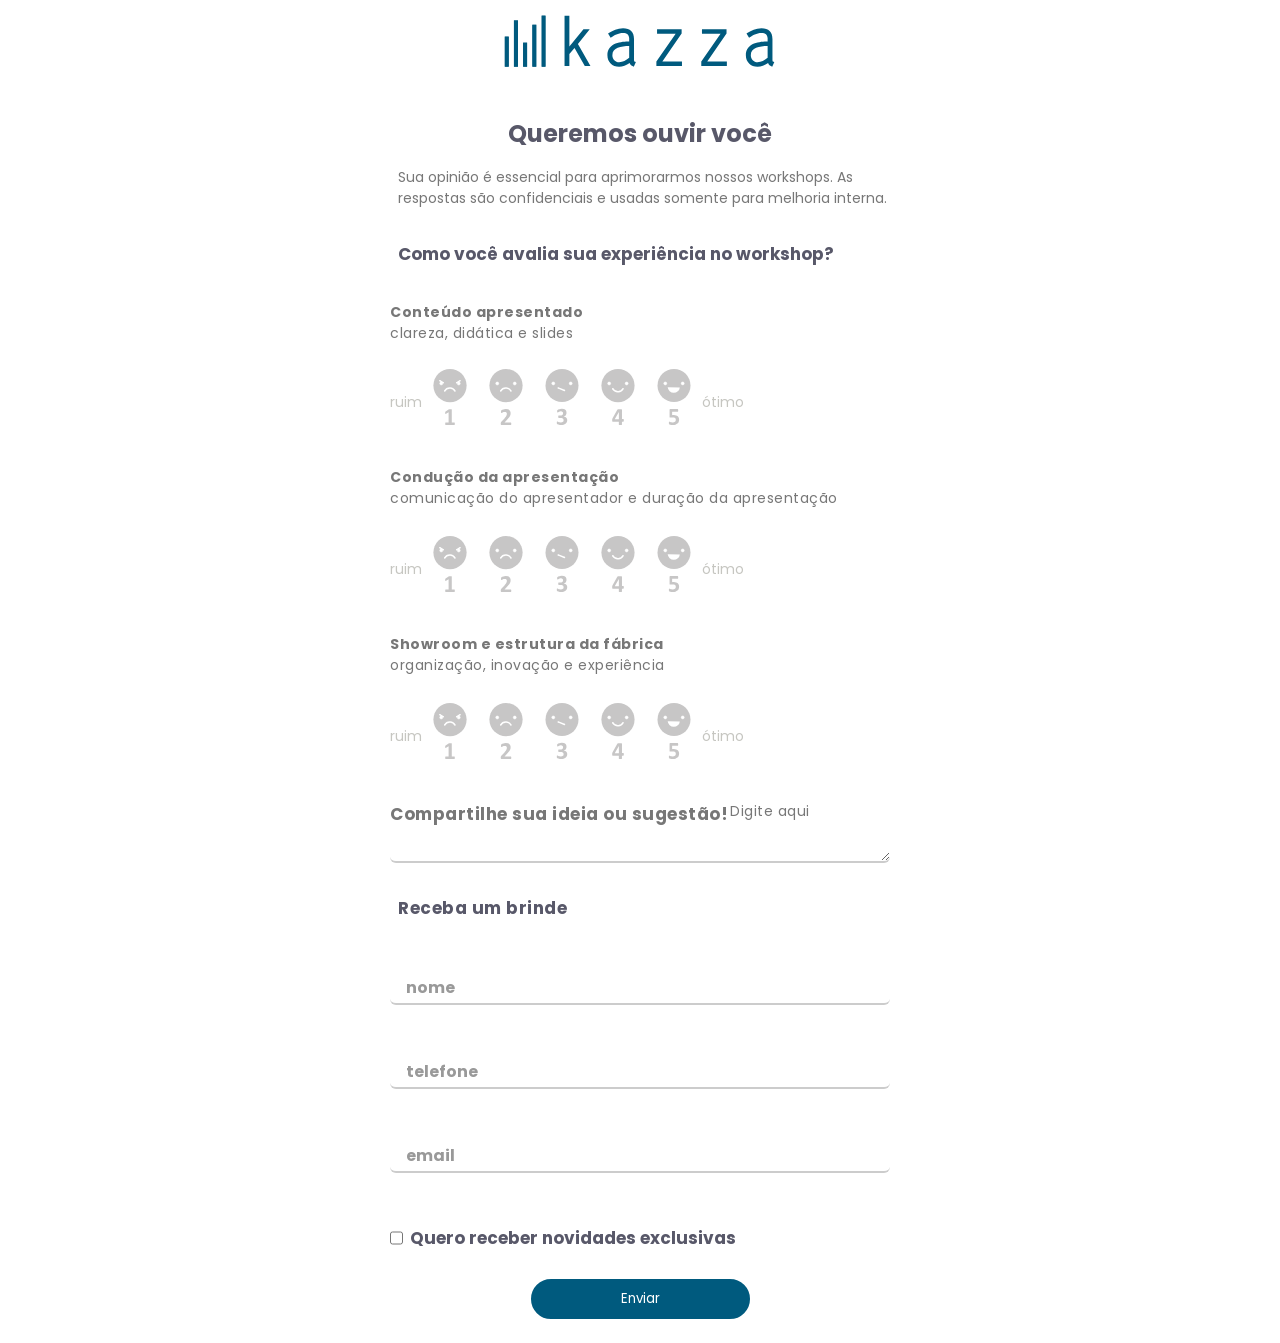
<file: index.html>
<!DOCTYPE html>
<html lang="pt-br">

<head>
    <meta charset="UTF-8">
    <meta name="viewport" content="width=device-width, initial-scale=1,  viewport-fit=cover">
    <title>Kazza</title>
    <link rel="shortcut icon" type="" href="logo-reduzida.png">
    <link rel="stylesheet" href="style.css">
    <script src="script.js" defer></script>


</head>

<body>
    <header class="logo-container">
        <img src="logo.svg" alt="Logo Kazza" class="img-logo" />
    </header>
    <form action="" id="Feedback">
        <div class="topo">
            <h1>Queremos ouvir você</h1>
            <p>Sua opinião é essencial para aprimorarmos nossos workshops.
                As respostas são confidenciais e usadas somente para melhoria interna.
            </p>

        </div>

        <div class="avaliacao1">
            <p><b>Como você avalia sua experiência no workshop?</b></p>

            <legend for="avaliacao" id="pergunta1">Conteúdo apresentado <br><span class="menor">clareza, didática e
                    slides</span></legend>
            <div class="grupo-radios">
                <span class="texto-avaliacao" id="ruim">ruim</span>
                <input type="radio" id="a1-1" name="avaliacao1" value="1">
                <label for="a1-1">
                    <img src="ativo1cnz.svg" alt="Muito insatisfeito">
                </label>
                <input type="radio" id="a1-2" name="avaliacao1" value="2">
                <label for="a1-2">
                    <img src="ativo2cnz.svg" alt="Insatisfeito">
                </label>
                <input type="radio" id="a1-3" name="avaliacao1" value="3">
                <label for="a1-3">
                    <img src="ativo3cnz.svg" alt="Neutro">
                </label>
                <input type="radio" id="a1-4" name="avaliacao1" value="4">
                <label for="a1-4">
                    <img src="ativo4cnz.svg" alt="Satisfeito">
                </label>
                <input type="radio" id="a1-5" name="avaliacao1" value="5">
                <label for="a1-5">
                    <img src="ativo5cnz.svg" alt="Muito satisfeito">
                </label>
                <span class="texto-avaliacao" id="otimo">ótimo</span>
            </div>
        </div>

        </div>
        <div class="avaliacao2">
            <legend for="avaliacao2">Condução da apresentação <br><span class="menor">comunicação do apresentador e
                    duração
                    da
                    apresentação</span></legend>
            <div class="grupo-radios">
                <span class="texto-avaliacao" id="ruim">ruim</span>
                <input type="radio" id="a2-1" name="avaliacao2" value="1">
                <label for="a2-1">
                    <img src="ativo1cnz.svg" alt="Muito insatisfeito">
                </label>
                <input type="radio" id="a2-2" name="avaliacao2" value="2">
                <label for="a2-2">
                    <img src="ativo2cnz.svg" alt="Insatisfeito">
                </label>
                <input type="radio" id="a2-3" name="avaliacao2" value="3">
                <label for="a2-3">
                    <img src="ativo3cnz.svg" alt="Neutro">
                </label>
                <input type="radio" id="a2-4" name="avaliacao2" value="4">
                <label for="a2-4">
                    <img src="ativo4cnz.svg" alt="Satisfeito">
                </label>
                <input type="radio" id="a2-5" name="avaliacao2" value="5">
                <label for="a2-5">
                    <img src="ativo5cnz.svg" alt="Muito satisfeito">
                </label>
                <span class="texto-avaliacao" id="otimo">ótimo</span>
            </div>

        </div>
        <div class="avaliacao3">
            <legend for="avaliacao3">Showroom e estrutura da fábrica <br><span class="menor">organização, inovação e
                    experiência</span></legend>
            <div class="grupo-radios">
                <span class="texto-avaliacao" id="ruim">ruim</span>
                <input type="radio" id="a3-1" name="avaliacao3" value="1">
                <label for="a3-1">
                    <img src="ativo1cnz.svg" alt="Muito insatisfeito">
                </label>
                <input type="radio" id="a3-2" name="avaliacao3" value="2">
                <label for="a3-2">
                    <img src="ativo2cnz.svg" alt="Insatisfeito">
                </label>
                <input type="radio" id="a3-3" name="avaliacao3" value="3">
                <label for="a3-3">
                    <img src="ativo3cnz.svg" alt="Neutro">
                </label>
                <input type="radio" id="a3-4" name="avaliacao3" value="4">
                <label for="a3-4">
                    <img src="ativo4cnz.svg" alt="Satisfeito">
                </label>
                <input type="radio" id="a3-5" name="avaliacao3" value="5">
                <label for="a3-5">
                    <img src="ativo5cnz.svg" alt="Muito satisfeito">
                </label>
                <span class="texto-avaliacao" id="otimo">ótimo</span>
            </div>
        </div>

        </div>
        <div class="sugestao">
            <textarea name="" id="inputSugestao" placeholder=""></textarea>
            <label for="inputSugestao">Compartilhe sua ideia ou sugestão! 
                <span>Digite aqui </span>
            </label>
            
        </div>

        <div class="informacoesPessoais">
            <legend>Receba um brinde</legend>
            <div class="informacoesPessoais">
                <input type="text" name="nome" id="inputName" required>
                <label for="inputName">nome</label>
            </div>
            <div class="informacoesPessoais">
                <input type="text" name="telefone" id="inputTel" required>
                <label for="inputTel">telefone</label>
            </div>
            <div class="informacoesPessoais">
                <input type="email" name="email" id="inputEmail" required>
                <label for="inputEmail">email</label>
            </div>
        </div>

        <div class="checkbox">
            <label for="novidades">
                <input type="checkbox" id="novidades" name="novidades">
                Quero receber novidades exclusivas

            </label>
        </div>

        <p id="status"></p>
        <button type="submit">Enviar</button>
    </form>
</body>

</html>
</file>
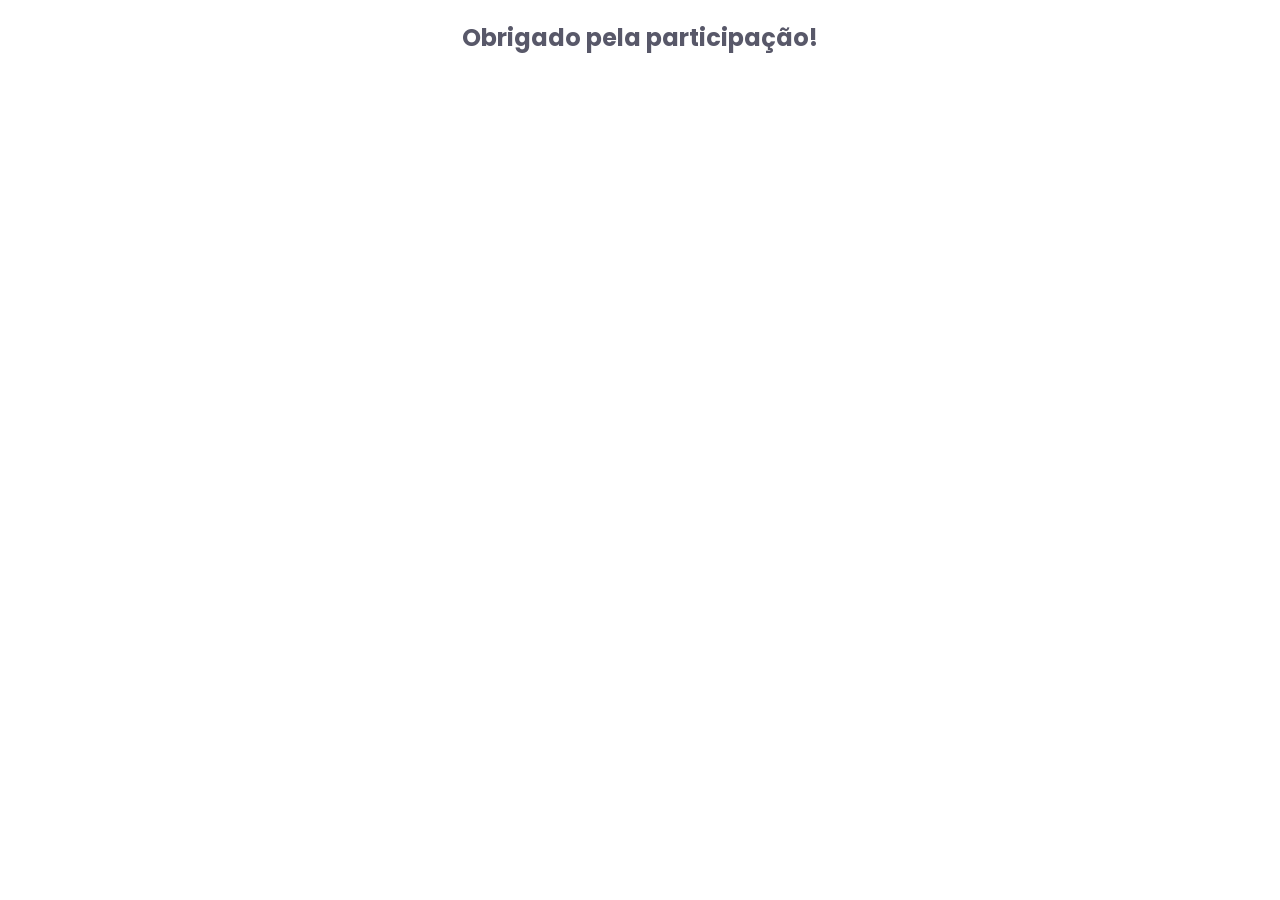
<file: agradecimento.html>
<!DOCTYPE html>
<html lang="pt-BR">

<head>
    <meta charset="UTF-8" />
    <meta name="viewport" content="width=device-width, initial-scale=1.0" />
    <title>Obrigado!</title>
    <link rel="stylesheet" href="style.css" />
</head>

<body>
    <div class="container" >
        <h1>Obrigado pela participação!</h1>     
    
    </div>

</body>

</html>
</file>
<file: style.css>
@import url('https://fonts.googleapis.com/css2?family=Poppins:wght@400;700&display=swap');

/*remove a formatação dos navegadores */
* {
    margin: 0;
    padding: 0;
    box-sizing: border-box;
}

/* Impede rolagem horizontal e mantém dentro da tela */
html,
body {
    max-width: 100%;
    overflow-x: hidden;
}

/* Quebra texto longo (como JSON, print_r, etc.) */
pre,
code {
    white-space: pre-wrap;
    /* permite quebra de linha */
    word-break: break-word;
    /* quebra palavras muito grandes */
}
#ruim,
#otimo {
    color: #c6c6c1;
}

/* Ajusta tabelas e imagens para mobile */
table,
img {
    max-width: 100%;
    height: auto;
}

/* 4) Inputs no iOS: evite zoom ao focar */
input,
select,
textarea {
    font-size: 16px;
}

/* 5) 100vh confiável no mobile */
.full-height {
    min-height: 100dvh;
    /* usa viewport dinâmica moderna (iOS/Android) */
}

/* Estilo geral do corpo da página */
body {
    font-family: 'Poppins', sans-serif;
    /* Define a fonte padrão como sem serifa */
    background-color: #fff;
    /* Define o fundo da página como branco */
    padding: 20px;
    /* Adiciona espaçamento interno nas bordas da página */
}

/* Centraliza todas as divs do formulário */
form#Feedback {
    display: flex;
    /* Usa flexbox para o layout do formulário */
    flex-direction: column;
    /* Organiza os filhos em coluna */
    align-items: center;
    /* Centraliza os filhos horizontalmente */
    /*justify-content: center; /* Centraliza os filhos verticalmente */
}

/* Cabeçalho fixo com fundo branco 
.logo-container {
    position: fixed;
    top: 0;
    left: 0;
    width: 100%;
    background-color: white;
    padding: 10px 0;
    z-index: 999;
    display: flex;
    justify-content: center;    
    /* centraliza horizontalmente 
    box-shadow: 0 2px 4px rgba(0, 0, 0, 0.1);
}

.img-logo {
    height: 50px;
    width: auto;
    margin-left: -500px;
    /* ajuste esse valor até alinhar com o "F" */
.logo-container {
    position: fixed;
    /* fixa na tela */
    top: 0;
    left: 0;
    width: 100vw;
    /* ocupa toda a largura da tela */
    height: 10vh;
    /* ocupa toda a altura da tela */

    display: flex;
    /* ativa flexbox */
    justify-content: center;
    /* centraliza horizontalmente */
    align-items: center;
    /* centraliza verticalmente */

    background-color: white;
    /* exemplo de fundo */
}

.logo-container img {

    max-width: 80%;
    /* Limita a largura máxima da imagem a 90% do container */
    max-height: 80%;
    /* Mantém a proporção original da imagem */
}

form {
    margin-top: 80px;
}


legend {
    font-family: 'Poppins', sans-serif;
    font-weight: bold;
    text-align: left;
    margin-bottom: 32px;
    color: #585869;
    letter-spacing: 0.5px;
}

legend {
    color: #777;
    font-weight: medium;
    margin-bottom: 12px;
    font-size: 14px;
    text-align: left;
}

span {

    color: #777;
    font-weight: normal;
    font-size: 14px;
    align-items: left;
}

form#Feedback>div {
    width: 100%;
    /* Faz a div ocupar toda a largura disponível */
    max-width: 500px;
    /* Limita a largura máxima da div */
    margin: 16px 0;
    /* Espaçamento acima e abaixo de cada div */
    display: flex;
    /* Usa flexbox para o layout interno da div */
    flex-direction: column;
    /* Organiza os elementos internos em coluna */
    /*align-items: center; /* Centraliza os elementos internos horizontalmente */
}

.grupo-radios {
    margin-top: 15px;
    display: flex;
}

.grupo-radios img {
    width: 56px;
    /* Largura do ícone */
    height: 56px;
    /* Altura do ícone */
    cursor: pointer;
    /* Mostra o cursor de clique */
}

.grupo-radios input[type="radio"] {
    display: none;
    /* Esconde o input radio padrão */
}

.avaliacao1 {
    display: flex;
    align-items: left;
    /* 🔹 Centraliza verticalmente tudo */
    gap: 15px;
    /* Espaço entre textos e ícones */

}

.texto-avaliacao {
    display: flex;
    align-items: center;
    font-size: 14px;
    font-weight: normal;
    color: #777;
}



/* Aplica destaque visual ao ícone selecionado 
.grupo-radios input[value="3"]:checked+label img,
.grupo-radios input[value="4"]:checked+label img,
.grupo-radios input[value="5"]:checked+label img {
    filter: drop-shadow(0 0 4px #0596ff);
    
}

.grupo-radios input[value="1"]:checked+label img {
    filter: drop-shadow(0 0 4px #6c7983);
    /* Adiciona sombra azul ao ícone selecionado 
}

.grupo-radios input[value="2"]:checked+label img {
    filter: drop-shadow(0 0 4px #7ba4c5);
    /* Adiciona sombra azul ao ícone selecionado */


.informacoesPessoais,
.sugestao {
    position: relative;
    margin: 20px 0;
}

.informacoesPessoais input {
    color: #777;
    position: relative;
    /* Para o label flutuar sobre o input */
    width: 100%;
    padding: 12px 8px;
    font-size: 16px;
    border: none;
    /*remove todas as bordas */
    border-bottom: 2px solid #ccc;
    /* Adiciona uma borda inferior */
    border-radius: 6px;
    background-color: transparent;
    /* Torna o fundo do input transparente */
    outline: none;
    /* Remove o contorno padrão do navegador */
    transition: border-bottom-color 0.3s ease;
    /* Anima a cor da borda inferior */
}
.sugestao textarea {
    color: #777;
    position: relative;
    /* Para o label flutuar sobre o input */
    width: 100%;
    padding: 12px 8px;
    font-size: 16px;
    border: none;
    /*remove todas as bordas */
    border-bottom: 2px solid #ccc;
    /* Adiciona uma borda inferior */
    border-radius: 6px;
    background-color: transparent;
    /* Torna o fundo do input transparente */
    outline: none;
    /* Remove o contorno padrão do navegador */
    transition: border-bottom-color 0.3s ease;
    /* Anima a cor da borda inferior */
}


.informacoesPessoais input:focus,
.sugestao textarea:focus {
    border-bottom-color: rgba(0, 90, 126, 0.6);
    /* Muda a cor da borda inferior ao focar */
    color: #777;
    background-color: rgba(0, 90, 126, 0.1);
}
.sugestao label{
    font-family: 'Poppins', sans-serif;
    font-weight: bold; /* Negrito */
    text-align: left; /* Alinhamento do texto */
    margin-bottom: 32px; /* Espaçamento inferior */
    color: #777; /* Cor do texto */
    letter-spacing: 0.5px; /* Espaçamento entre letras */
    position: absolute;     /* Para o label flutuar sobre o input */
    pointer-events: none; /* Desabilita eventos de ponteiro no label */
    left: 0;
    
}

.informacoesPessoais label {
    font-family: 'Poppins', sans-serif;
    position: absolute;
    top: 14px;
    left: 12px;
    font-size: 16px;
    color: #999;
    pointer-events: none;
    /* Desabilita eventos de ponteiro no label */
    transition: all 0.40s ease;
    padding: 0 4px;
}

.informacoesPessoais input:focus+label,
.sugestao textarea:focus+label {
    top: -8px;
    /* Move o label para cima */
    font-size: 12px;
    /* Diminui o tamanho da fonte */
    color: rgb(0, 90, 126);
    /* Muda a cor do texto */
    
}

.informacoesPessoais input:focus+label,
.informacoesPessoais input:valid+label,
.sugestao textarea:focus+label,
.sugestao textarea:not(:placeholder-shown)+label {
    top: -8px;
    /* Move o label para cima */
    font-size: 12px;
    /* Diminui o tamanho da fonte */
    color: rgb(0, 90, 126);
    /* Muda a cor do texto */
    
}
.avaliacao1 legend{
    margin-bottom: -5px;
}

.avaliacao1 p {
    color: #585869;
    font-weight: normal;
    font-size: 17px;
    margin-left: 8px;
    text-align: left;
    margin-bottom: 20px;
}

.informacoesPessoais legend {
    color: #585869;
    font-weight: bold;
    font-size: 17px;
    margin-left: 8px;
    text-align: left;
    margin-bottom: 20px;
}

.topo p {
    font-family: 'Poppins', sans-serif;
    font-weight: normal;
    font-size: 14px;
    color: #777;
    margin-left: 8px;
    text-align: left;
}

h1 {
    font-family: 'Poppins', sans-serif;
    font-weight: bold;
    font-size: 24px;
    color: #585869;
    text-align: center;
    margin-bottom: 16px;
}

button {
    font-family: 'Poppins', sans-serif;
    background-color: rgb(0, 90, 126);
    color: white;
    padding: 10px 90px;
    border: 2px solid white;
    border-radius: 999px;
    font-weight: medium;
}

label{
    display: flex;
    align-items: left;
    gap: 2px;
    color: #585869;
    font-weight: bold;
    font-size: 17px;
    margin-bottom: 10px ;
}
input[type="checkbox"] {
    accent-color: rgb(0, 90, 126);
    margin: 5px 5px 5px 0;
}
</file>
